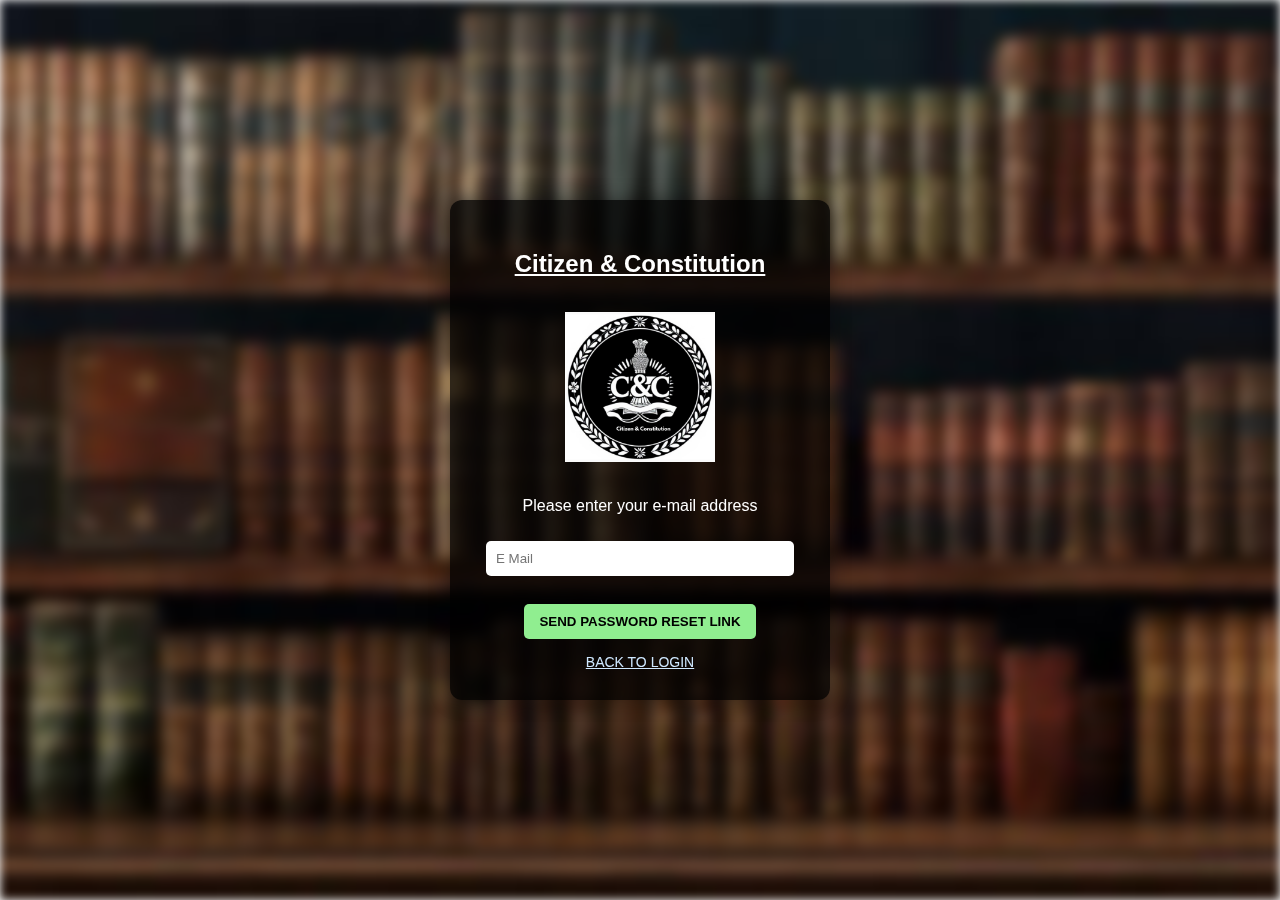
<file: forgot_pass.html>
<!DOCTYPE html>
<html lang="en">
<head>
    <meta charset="UTF-8">
    <title>Password Reset</title>
    <style>
        body {
            margin: 0;
            padding: 0;
            height: 100vh;
            font-family: Arial, sans-serif;
            display: flex;
            justify-content: center;
            align-items: center;
            position: relative;
        }

        body::before {
            content: "";
            position: fixed;
            top: 0; left: 0;
            width: 100%; height: 100%;
            background: url('bg.jpg') center/cover no-repeat;
            filter: blur(5px);
            z-index: -1;
        }

        .login-box {
            background: rgba(0, 0, 0, 0.75);
            padding: 30px;
            border-radius: 12px;
            text-align: center;
            color: white;
            width: 320px;
            box-shadow: 0 0 20px rgba(0,0,0,0.4);
        }

        .logo {
            width: 150px;
            margin: 15px 0;
        }

        input[type="email"] {
            width: 90%;
            padding: 10px;
            margin: 10px 0;
            border: none;
            border-radius: 5px;
            outline: none;
        }

        button {
            background-color: #90ee90;
            color: black;
            padding: 10px 15px;
            border: none;
            border-radius: 5px;
            cursor: pointer;
            font-weight: bold;
        }

        .back-link {
            display: block;
            margin-top: 15px;
            color: #cfe8ff;
            text-decoration: underline;
            font-size: 14px;
        }
    </style>
</head>
<body>
    <div class="login-box">
        <h2><u>Citizen & Constitution</u></h2>
        <img src="logo.jpg" alt="Logo" class="logo">
        <p>Please enter your e-mail address</p>
        <form>
            <input type="email" placeholder="E Mail" required><br><br>
            <button type="submit">SEND PASSWORD RESET LINK</button><br>
        </form>
        <a href="login.html" class="back-link">BACK TO LOGIN</a>
    </div>
</body>
</html>
</file>
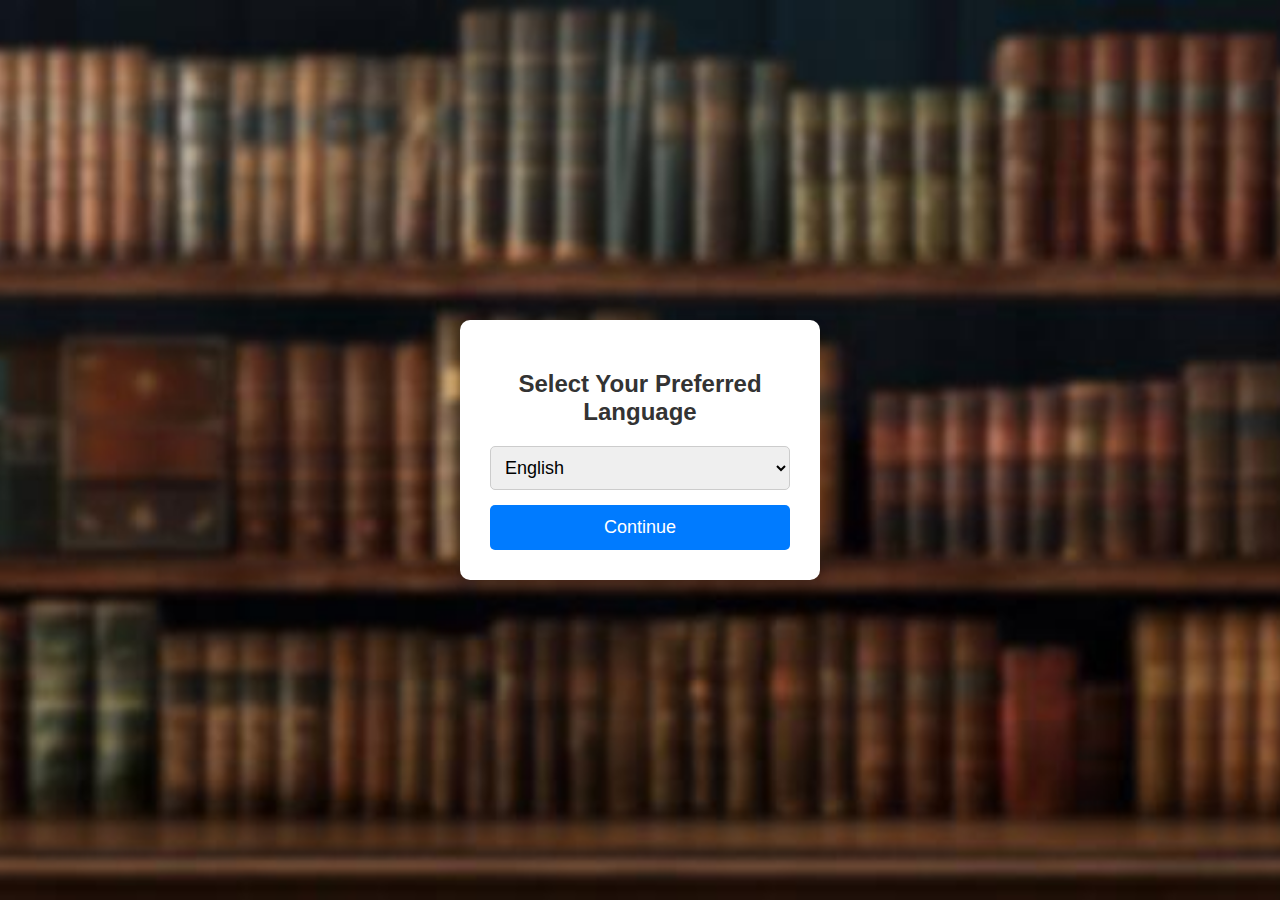
<file: lang.html>
<!DOCTYPE html>
<html lang="en">
<head>
    <meta charset="UTF-8">
    <meta name="viewport" content="width=device-width, initial-scale=1.0">
    <title>Select Language</title>
    <style>
        body {
            font-family: Arial, sans-serif;
            background-image: url('bg.jpg'); 
            background-size: cover;
            background-position: center;
            background-repeat: no-repeat;
            height: 100vh;
            margin: 0;

            display: flex;
            justify-content: center;
            align-items: center;
            height: 100vh;
            margin: 0;
        }

        .container {
            background: white;
            padding: 30px;
            border-radius: 10px;
            box-shadow: 0px 4px 10px rgba(0, 0, 0, 0.2);
            text-align: center;
            width: 300px;
        }

        h2 {
            color: #333;
            margin-bottom: 20px;
        }

        select {
            width: 100%;
            padding: 10px;
            font-size: 18px;
            border-radius: 5px;
            border: 1px solid #ccc;
            cursor: pointer;
        }

        button {
            background-color: #007BFF;
            color: white;
            border: none;
            padding: 12px;
            font-size: 18px;
            margin-top: 15px;
            border-radius: 5px;
            cursor: pointer;
            width: 100%;
        }

        button:hover {
            background-color: #0056b3;
        }
    </style>
</head>
<body>
    <div class="container">
        <h2>Select Your Preferred Language</h2>
        <select id="languageSelect">
            <option value="en">English</option>
            <option value="hi">हिन्दी</option>
            <option value="ml">മലയാളം</option>
            <option value="ta">தமிழ்</option>
            <option value="te">తెలుగు</option>
            <option value="kn">ಕನ್ನಡ</option>


        </select>
        <button onclick="setLanguage()">Continue</button>
    </div>

    <script>
        function setLanguage() {
            const selectedLang = document.getElementById("languageSelect").value;
            localStorage.setItem('selectedLanguage', selectedLang);
            window.location.href = "module.html"; 
        }
        document.getElementById("languageSelector").addEventListener("change", function () {
    const selectedLang = this.value;
    localStorage.setItem("selectedLanguage", selectedLang);
    applyTranslations(); // Apply changes immediately without reload
         });
    </script>
   
</body>
</html>
</file>
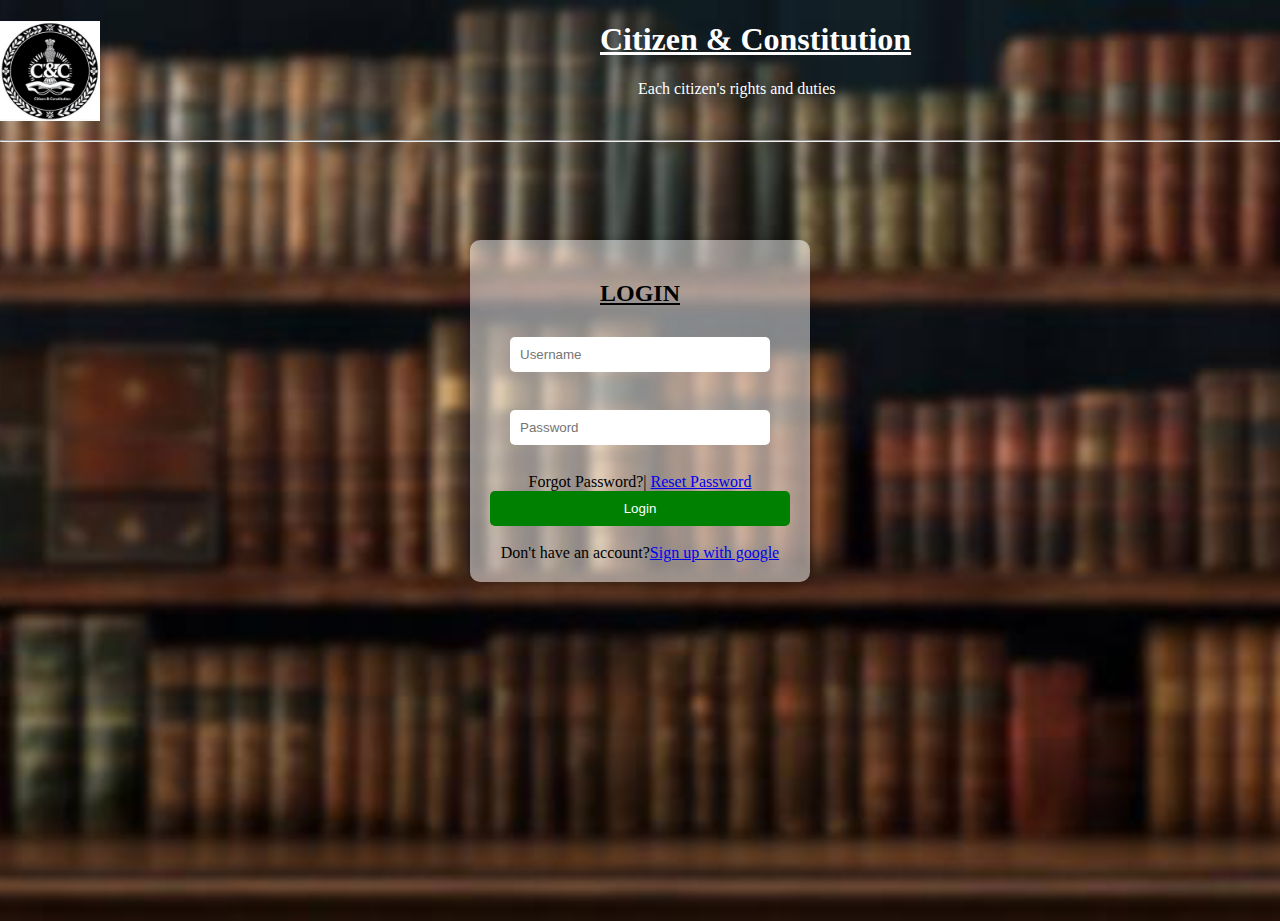
<file: login.html>
<!DOCTYPE html>
<html lang="en">
<head>
    <meta charset="UTF-8">
    <meta name="viewport" content="width=device-width, initial-scale=1.0">
    <title>Background Image</title>
    <style>
        body {
            background-image: url('bg.jpg'); 
            background-size: cover;
            background-position: center;
            background-repeat: no-repeat;
            height: 100vh;
            margin: 0;
            position: relative;
        }
        
        h1 {
            color: white;
            vertical-align: middle;
            margin-left: 600px; 
        }

        p {
            color: white;
            vertical-align: middle;
            margin-left: 638px;
        }

        .logo {
            position: absolute;
            top: 0;
            left: 0;
            width: 100px; 
            height: auto;
        }

        .login-container {
            background: rgba(255, 255, 255, 0.5); 
            padding: 20px;
            border-radius: 10px;
            box-shadow: 0px 0px 10px rgba(0, 0, 0, 0.2);
            text-align: center;
            width: 300px;
        }

        .login-container h1 {
            color: black;
        }

        input {
            width: 80%;
            padding: 10px;
            margin: 10px 0;
            border: none;
            border-radius: 5px;
        }

        button {
            background: green;
            color: white;
            padding: 10px;
            border: none;
            border-radius: 5px;
            cursor: pointer;
            width: 100%;
        }
        button:hover {
            background: #555;
        }
    </style>
</head>
<body>
    <div class="background"></div>
    <img src="logo.jpg" alt="Logo" class="logo">
    <h1><u>Citizen & Constitution</u></h1>
    <p>Each citizen's rights and duties</p>
    <br>
    <hr/>
    <br><br><br><br><br>
    <center>
        <div class="login-container">
            <h2 style="color: black;"><u>LOGIN</u></h2>
            <form>
                <input type="text" name="username" placeholder="Username" required><br><br>
                <input type="password" name="password" placeholder="Password" required>
 <div class="forgot-password"><br>
            Forgot Password?| <a href="forgot_pass.html">Reset Password</a>
        </div>
                <button type="submit">Login</button>
               <br><br>
<div>Don't have an account?<a href=#>Sign up with google</a>
    </div>
            </form>
        </div>
    </center>
    <script>
        function loginUser(event) {
            event.preventDefault(); 
            const username = document.querySelector("input[name='username']").value;
            const password = document.querySelector("input[name='password']").value;
            
            if (username && password) { 
                localStorage.setItem('isLoggedIn', 'true');
                window.location.href = "lang.html"; 
            } else {
                alert("Invalid credentials. Please try again.");
            }
        }
        document.querySelector("form").addEventListener("submit", loginUser);
    </script>
</body>
</html>
</file>
